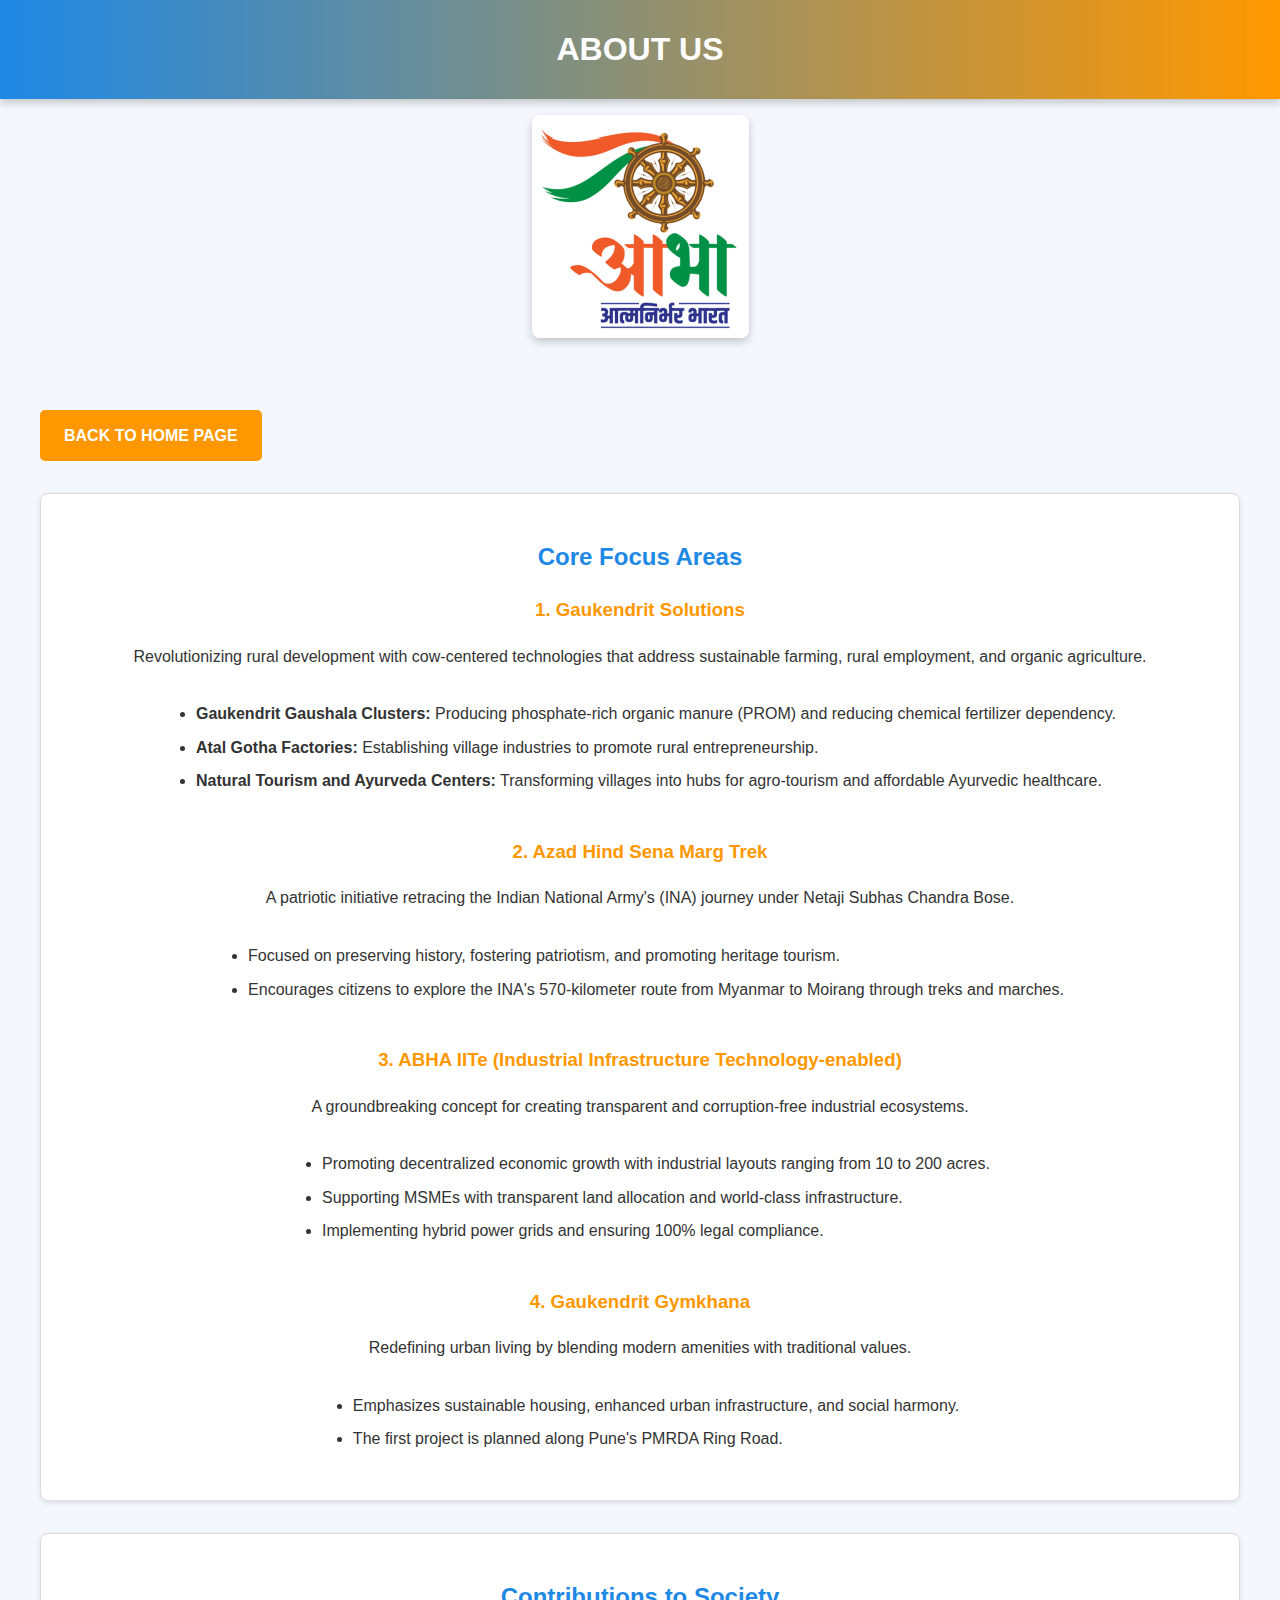
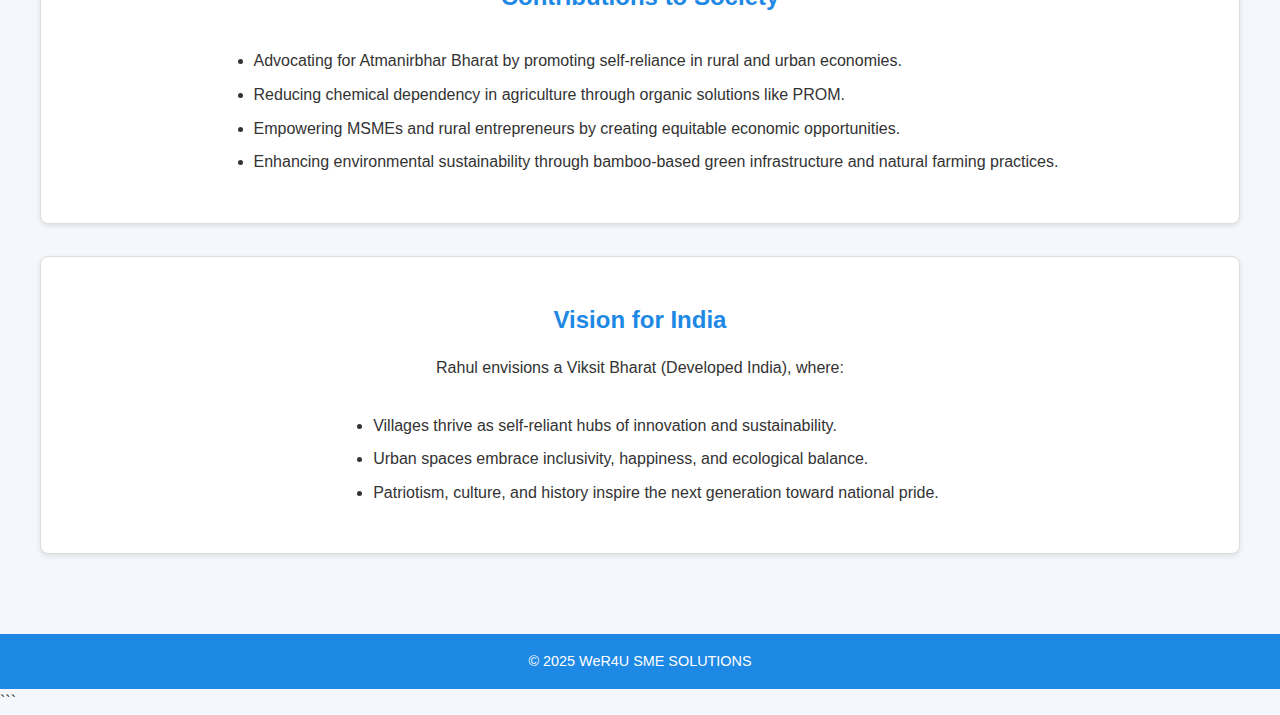
<file: about.html>
<!DOCTYPE html>
<html lang="en">
<head>
    <meta charset="UTF-8">
    <meta name="viewport" content="width=device-width, initial-scale=1.0">
    <title>WeR4U SME SOLUTIONS</title>
    <style>
        body {
            font-family: Arial, sans-serif;
            margin: 0;
            padding: 0;
            background-color: #f4f8fc;
            color: #333;
            line-height: 1.6;
        }

        header {
            background: linear-gradient(90deg, #1e88e5, #ff9800);
            color: white;
            padding: 1.5rem 0;
            text-align: center;
            font-size: 2rem;
            font-weight: bold;
            text-transform: uppercase;
            box-shadow: 0 4px 8px rgba(0, 0, 0, 0.2);
        }

        .img-box {
            text-align: center;
            margin: 1rem 0;
        }

        .img-box img {
            max-width: 100%;
            height: auto;
            border-radius: 8px;
            box-shadow: 0 4px 8px rgba(0, 0, 0, 0.2);
            transition: transform 0.3s ease, box-shadow 0.3s ease;
        }

        .img-box img:hover {
            transform: scale(1.05);
            box-shadow: 0 6px 12px rgba(0, 0, 0, 0.3);
        }

        .container {
            max-width: 1200px;
            margin: 2rem auto;
            padding: 1rem;
        }

        .section {
            margin-bottom: 2rem;
            padding: 1.5rem;
            border: 1px solid #ddd;
            border-radius: 8px;
            background-color: #fff;
            box-shadow: 0 2px 5px rgba(0, 0, 0, 0.1);
            text-align: center;
            transition: transform 0.3s ease, box-shadow 0.3s ease;
        }

        .section:hover {
            transform: translateY(-5px);
            box-shadow: 0 4px 10px rgba(0, 0, 0, 0.2);
        }

        .section h2 {
            color: #1e88e5;
            margin-bottom: 1rem;
        }

        .section h3 {
            color: #ff9800;
        }

        .section ul {
            list-style-type: disc;
            padding-left: 2rem;
            text-align: left;
            display: inline-block;
        }

        .section ul li {
            margin-bottom: 0.5rem;
        }

        footer {
            text-align: center;
            background: #1e88e5;
            color: white;
            padding: 1rem 0;
            margin-top: 2rem;
            font-size: 0.9rem;
        }

        .back-home {
            display: inline-block;
            margin: 1rem 0 2rem;
            padding: 0.8rem 1.5rem;
            background-color: #ff9800;
            color: white;
            font-size: 1rem;
            font-weight: bold;
            text-transform: uppercase;
            text-decoration: none;
            border-radius: 5px;
            transition: background-color 0.3s ease, transform 0.3s ease;
        }

        .back-home:hover {
            background-color: #1e88e5;
            transform: scale(1.05);
        }
    </style>
</head>
<body>
    <header>About Us</header>

    <div class="img-box">
        <img src="images/web1.png" alt="About Us Banner">
    </div>

    <div class="container">
        <a href="index.html" class="back-home">Back to Home Page</a>

        <div class="section">
            <h2>Core Focus Areas</h2>

            <h3>1. Gaukendrit Solutions</h3>
            <p>Revolutionizing rural development with cow-centered technologies that address sustainable farming, rural employment, and organic agriculture.</p>
            <ul>
                <li><strong>Gaukendrit Gaushala Clusters:</strong> Producing phosphate-rich organic manure (PROM) and reducing chemical fertilizer dependency.</li>
                <li><strong>Atal Gotha Factories:</strong> Establishing village industries to promote rural entrepreneurship.</li>
                <li><strong>Natural Tourism and Ayurveda Centers:</strong> Transforming villages into hubs for agro-tourism and affordable Ayurvedic healthcare.</li>
            </ul>

            <h3>2. Azad Hind Sena Marg Trek</h3>
            <p>A patriotic initiative retracing the Indian National Army's (INA) journey under Netaji Subhas Chandra Bose.</p>
            <ul>
                <li>Focused on preserving history, fostering patriotism, and promoting heritage tourism.</li>
                <li>Encourages citizens to explore the INA's 570-kilometer route from Myanmar to Moirang through treks and marches.</li>
            </ul>

            <h3>3. ABHA IITe (Industrial Infrastructure Technology-enabled)</h3>
            <p>A groundbreaking concept for creating transparent and corruption-free industrial ecosystems.</p>
            <ul>
                <li>Promoting decentralized economic growth with industrial layouts ranging from 10 to 200 acres.</li>
                <li>Supporting MSMEs with transparent land allocation and world-class infrastructure.</li>
                <li>Implementing hybrid power grids and ensuring 100% legal compliance.</li>
            </ul>

            <h3>4. Gaukendrit Gymkhana</h3>
            <p>Redefining urban living by blending modern amenities with traditional values.</p>
            <ul>
                <li>Emphasizes sustainable housing, enhanced urban infrastructure, and social harmony.</li>
                <li>The first project is planned along Pune's PMRDA Ring Road.</li>
            </ul>
        </div>

        <div class="section">
            <h2>Contributions to Society</h2>
            <ul>
                <li>Advocating for Atmanirbhar Bharat by promoting self-reliance in rural and urban economies.</li>
                <li>Reducing chemical dependency in agriculture through organic solutions like PROM.</li>
                <li>Empowering MSMEs and rural entrepreneurs by creating equitable economic opportunities.</li>
                <li>Enhancing environmental sustainability through bamboo-based green infrastructure and natural farming practices.</li>
            </ul>
        </div>

        <div class="section">
            <h2>Vision for India</h2>
            <p>Rahul envisions a Viksit Bharat (Developed India), where:</p>
            <ul>
                <li>Villages thrive as self-reliant hubs of innovation and sustainability.</li>
                <li>Urban spaces embrace inclusivity, happiness, and ecological balance.</li>
                <li>Patriotism, culture, and history inspire the next generation toward national pride.</li>
            </ul>
        </div>
    </div>

    <footer>© 2025 WeR4U SME SOLUTIONS</footer>
</body>
</html>
```
</file>
